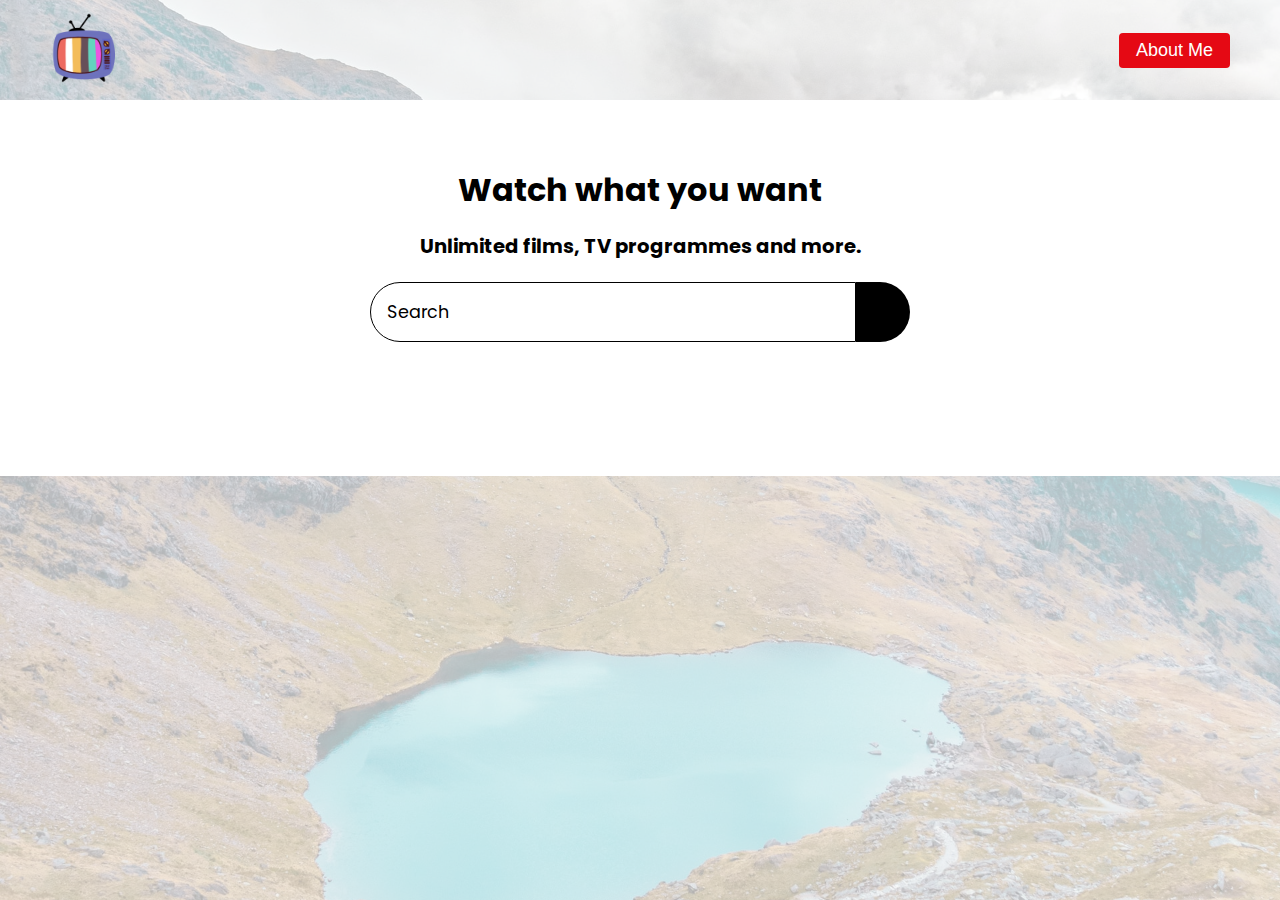
<file: index.html>
<!DOCTYPE html>
<html lang="en">
  <head>
    <meta charset="UTF-8" />
    <meta name="viewport" content="width=device-width, initial-scale=1.0" />
    <title>Watch what you want</title>
    <link
      rel="stylesheet"
      href="https://cdnjs.cloudflare.com/ajax/libs/font-awesome/5.15.1/css/all.min.css"
      integrity="sha512-+4zCK9k+qNFUR5X+cKL9EIR+ZOhtIloNl9GIKS57V1MyNsYpYcUrUeQc9vNfzsWfV28IaLL3i96P9sdNyeRssA=="
      crossorigin="anonymous"
    />
    <link rel="stylesheet" href="project.css" />
  </head>
  <body>
    <div class="container">
      <nav class="navbar">
        <div class="left">
          <a href="/">
            <img src="/images/tv.png" alt="homepageLogo" />
          </a>
        </div>
        <div class="right">
          <button><a href="about.html">About Me</a></button>
          <!-- <button><a href="signup.html">Sign Up</a></button>
          <button><a href="login.html">Sign In</a></button> -->
        </div>
      </nav>
      <div class="show-wrapper">
        <div class="show-search">
          <h1 class="title">Watch what you want</h1>
          <h3>Unlimited films, TV programmes and more.</h3>
          <div class="show-search-box">
            <input
              type="text"
              class="search-control"
              placeholder="Search"
              id="search-input"
            />
            <button type="submit" class="search-btn btn" id="search-btn">
              <i class="fas fa-search"></i>
            </button>
          </div>
        </div>
        <div class="show-result">
          <div id="show"></div>
        </div>

        <div class="show-details">
          <!-- Instruction close btn -->
          <button
            type="button"
            class="btn intro-close-btn"
            id="intro-close-btn"
          >
            <i class="fas fa-times"></i>
          </button>

          <!-- show content -->
          <div class="show-details-content"></div>
        </div>
      </div>
    </div>

    <script src="project.js"></script>
  </body>
</html>
</file>
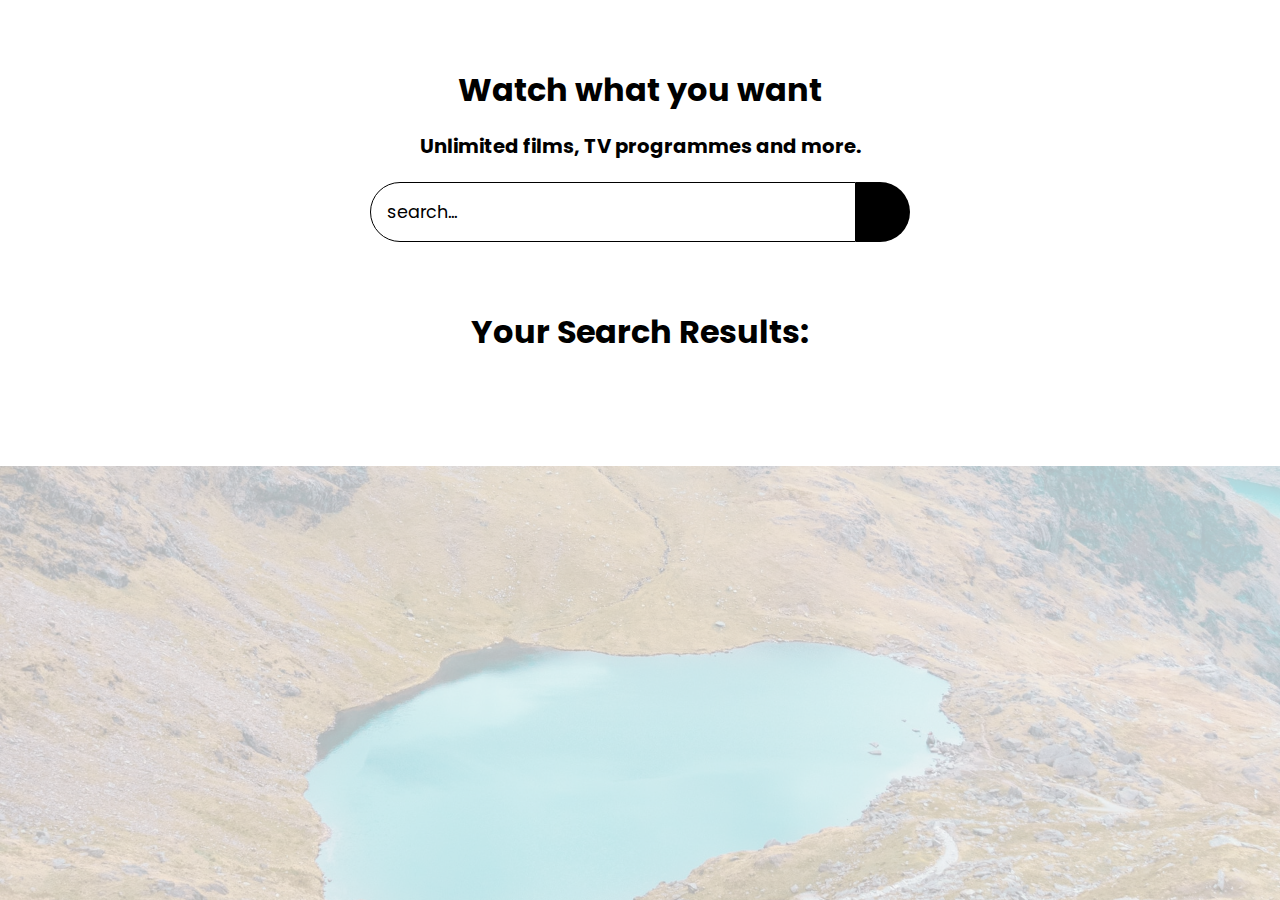
<file: project.html>
<!DOCTYPE html>
<html lang="en">
  <head>
    <meta charset="UTF-8" />
    <meta name="viewport" content="width=device-width, initial-scale=1.0" />
    <title>Watch what you want</title>
    <link
      rel="stylesheet"
      href="https://cdnjs.cloudflare.com/ajax/libs/font-awesome/5.15.1/css/all.min.css"
      integrity="sha512-+4zCK9k+qNFUR5X+cKL9EIR+ZOhtIloNl9GIKS57V1MyNsYpYcUrUeQc9vNfzsWfV28IaLL3i96P9sdNyeRssA=="
      crossorigin="anonymous"
    />
    <link rel="stylesheet" href="project.css" />
  </head>
  <body>
    <div class="container">
      <div class="show-wrapper">
        <div class="show-search">
          <h1 class="title">Watch what you want</h1>
          <h3>Unlimited films, TV programmes and more.</h3>
          <div class="show-search-box">
            <input
              type="text"
              class="search-control"
              placeholder="search..."
              id="search-input"
            />
            <button type="submit" class="search-btn btn" id="search-btn">
              <i class="fas fa-search"></i>
            </button>
          </div>
        </div>
        <div class="show-result">
          <h2 class="title">Your Search Results:</h2>
          <div id="show">
          </div>
        </div>

        <div class="show-details">
          <!-- Instruction close btn -->
          <button
            type="button"
            class="btn intro-close-btn"
            id="intro-close-btn"
          >
            <i class="fas fa-times"></i>
          </button>

          <!-- show content -->
          <div class="show-details-content">
          </div>
        </div>
      </div>
    </div>

    <script src="project.js"></script>
  </body>
</html>
</file>
<file: project.css>
@import url("https://fonts.googleapis.com/css2?family=Poppins:wght@200;300;400;500;600;700;800;900&display=swap");

* {
  padding: 0;
  margin: 0;
  box-sizing: border-box;
}
:root {
  --tenne-tawny: #d65108;
  --tenne-tawny-dark: #b54507;
}
body {
  font-weight: 300;
  font-size: 1.05rem;
  line-height: 1.6;
  font-family: "Poppins", sans-serif;
}
.container::before {
  content: "";
  background: url(images/homepageLogo.jpg) no-repeat center center/cover;
  position: absolute;
  height: 100%;
  width: 100%;
  opacity: 0.3;
  z-index: -1;
}
.container .navbar {
  height: 100px;
  display: flex;
}
.container .navbar .left {
  height: 100%;
  display: flex;
  float: left;
}
.container .navbar .left img {
  height: 100px;
  position: absolute;
  left: 35px;
}
.container .navbar .right {
  display: flex;
  height: 100px;
  float: right;
  position: absolute;
  right: 50px;
}
.container .navbar .right .language {
  margin: auto;
  align-items: center;
  justify-content: center;
  font-size: 18px;
  padding: 7px 10px;
  color: white;
  background: none;
  cursor: pointer;
  margin-right: 15px;
}
.container .navbar .right .language option {
  background-color: grey;
}
.container .navbar .right button {
  margin: auto;
  align-items: center;
  justify-content: center;
  font-size: 18px;
  font-weight: 400;
  padding: 7px 17px;
  background: #e50914;
  cursor: pointer;
  outline: none;
  border-radius: 4px;
  border: none;
}
.container .navbar .right button a {
  text-decoration: none;
  color: white;
}
/*  */
.btn {
  font-family: inherit;
  cursor: pointer;
  outline: 0;
  font-size: 1.05rem;
}
.text {
  opacity: 0.8;
}
.title {
  font-size: 2rem;
  margin-bottom: 1rem;
}

/*  */
.container {
  min-height: 100vh;
}
.show-wrapper {
  max-width: 1280px;
  margin: 0 auto;
  padding: 2rem;
  background: #fff;
  text-align: center;
}
.show-search {
  margin: 2rem 0;
}
.show-search cite {
  font-size: 1rem;
}
.show-search-box {
  margin: 1.2rem 0;
  display: flex;
  align-items: stretch;
}
.search-control,
.search-btn {
  width: 100%;
}
.search-control {
  padding: 0 1rem;
  font-size: 1.1rem;
  font-family: inherit;
  outline: 0;
  border: 1px solid black;
  color: black;
  border-top-left-radius: 2rem;
  border-bottom-left-radius: 2rem;
}
.search-control::placeholder {
  color: black;
}
.search-btn {
  width: 60px;
  height: 60px;
  font-size: 1.9rem;
  background: black;
  color: #fff;
  border: none;
  border-top-right-radius: 2rem;
  border-bottom-right-radius: 2rem;
  transition: all 0.4s linear;
  -webkit-transition: all 0.4s linear;
  -moz-transition: all 0.4s linear;
  -ms-transition: all 0.4s linear;
  -o-transition: all 0.4s linear;
}
.search-btn:hover {
  background: red;
}
.show-result {
  margin-top: 4rem;
}
#show {
  margin: 2.4rem 0;
}
.show-item {
  border-radius: 1rem;
  -webkit-border-radius: 1rem;
  -moz-border-radius: 1rem;
  -ms-border-radius: 1rem;
  -o-border-radius: 1rem;
  overflow: hidden;
  box-shadow: 0 4px 21px -12px rgba(0, 0, 0, 0.79);
  margin: 2rem 0;
}
.show-img img {
  width: 100%;
  display: block;
}
.show-name {
  padding: 1.5rem 0.5rem;
}
.show-name h3 {
  font-size: 1.4rem;
}
.intro-btn {
  text-decoration: none;
  color: #fff;
  background: black;
  font-weight: 500;
  font-size: 1.1rem;
  padding: 0.75rem 0;
  display: block;
  width: 150px;
  margin: 1rem auto;
  border-radius: 2rem;
  -webkit-border-radius: 2rem;
  -moz-border-radius: 2rem;
  -ms-border-radius: 2rem;
  -o-border-radius: 2rem;
  transition: all 0.4s linear;
  -webkit-transition: all 0.4s linear;
  -moz-transition: all 0.4s linear;
  -ms-transition: all 0.4s linear;
  -o-transition: all 0.4s linear;
}
.intro-btn:hover {
  background: red;
}

/* show details */
.show-details {
  position: fixed;
  top: 50%;
  left: 50%;
  transform: translate(-50%, -50%);
  -webkit-transform: translate(-50%, -50%);
  -moz-transform: translate(-50%, -50%);
  -ms-transform: translate(-50%, -50%);
  -o-transform: translate(-50%, -50%);
  color: #fff;
  background: black;
  border-radius: 1rem;
  -webkit-border-radius: 1rem;
  -moz-border-radius: 1rem;
  -ms-border-radius: 1rem;
  -o-border-radius: 1rem;
  width: 90%;
  height: 90%;
  overflow-y: scroll;
  display: none;
  padding: 2rem 0;
}
.show-details::-webkit-scrollbar {
  width: 10px;
}
.show-details::-webkit-scrollbar-thumb {
  background: #f0f0f0;
  border-radius: 2rem;
  -webkit-border-radius: 2rem;
  -moz-border-radius: 2rem;
  -ms-border-radius: 2rem;
  -o-border-radius: 2rem;
}

/* js related */
.showIntro {
  display: block;
}

.show-details-content {
  margin: 2rem;
}
.show-details-content p:not(.intro-category) {
  padding: 1rem 0;
}
.intro-close-btn {
  position: absolute;
  right: 2rem;
  top: 2rem;
  font-size: 1.6rem;
  background: #fff;
  border: none;
  width: 35px;
  height: 35px;
  border-radius: 50%;
  -webkit-border-radius: 50%;
  -moz-border-radius: 50%;
  -ms-border-radius: 50%;
  -o-border-radius: 50%;
  display: flex;
  align-items: center;
  justify-content: center;
  opacity: 0.9;
}
.intro-title {
  letter-spacing: 2px;
  padding-bottom: 1rem;
}
.intro-category {
  font-weight: 600;
  display: inline-block;
  padding: 0.2rem 0.5rem;
  border-radius: 0.3rem;
  -webkit-border-radius: 0.3rem;
  -moz-border-radius: 0.3rem;
  -ms-border-radius: 0.3rem;
  -o-border-radius: 0.3rem;
}
.intro-instruct {
  padding: 1rem 0;
}
.intro-show-img img {
  width: 100px;
  height: 100px;
  border-radius: 50%;
  -webkit-border-radius: 50%;
  -moz-border-radius: 50%;
  -ms-border-radius: 50%;
  -o-border-radius: 50%;
  margin: 0 auto;
  display: block;
}
.intro-link {
  margin: 1.4rem 0;
}
.intro-link a {
  color: #fff;
  font-size: 1.2rem;
  font-weight: 700;
  transition: all 0.4s linear;
  -webkit-transition: all 0.4s linear;
  -moz-transition: all 0.4s linear;
  -ms-transition: all 0.4s linear;
  -o-transition: all 0.4s linear;
}
.intro-link a:hover {
  opacity: 0.8;
}

/*  */
.notFound {
  grid-template-columns: 1fr !important;
  color: black;
  font-size: 2rem;
  font-weight: 600;
  width: 100%;
}

/* Media Queries */
@media screen and (min-width: 600px) {
  .show-search-box {
    width: 540px;
    margin-left: auto;
    margin-right: auto;
  }
}

@media screen and (min-width: 768px) {
  #show {
    display: grid;
    grid-template-columns: repeat(2, 1fr);
    gap: 2rem;
  }
  .show-item {
    margin: 0;
  }
  .show-details {
    width: 700px;
  }
}

@media screen and (min-width: 992px) {
  #show {
    grid-template-columns: repeat(3, 1fr);
  }
}
</file>
